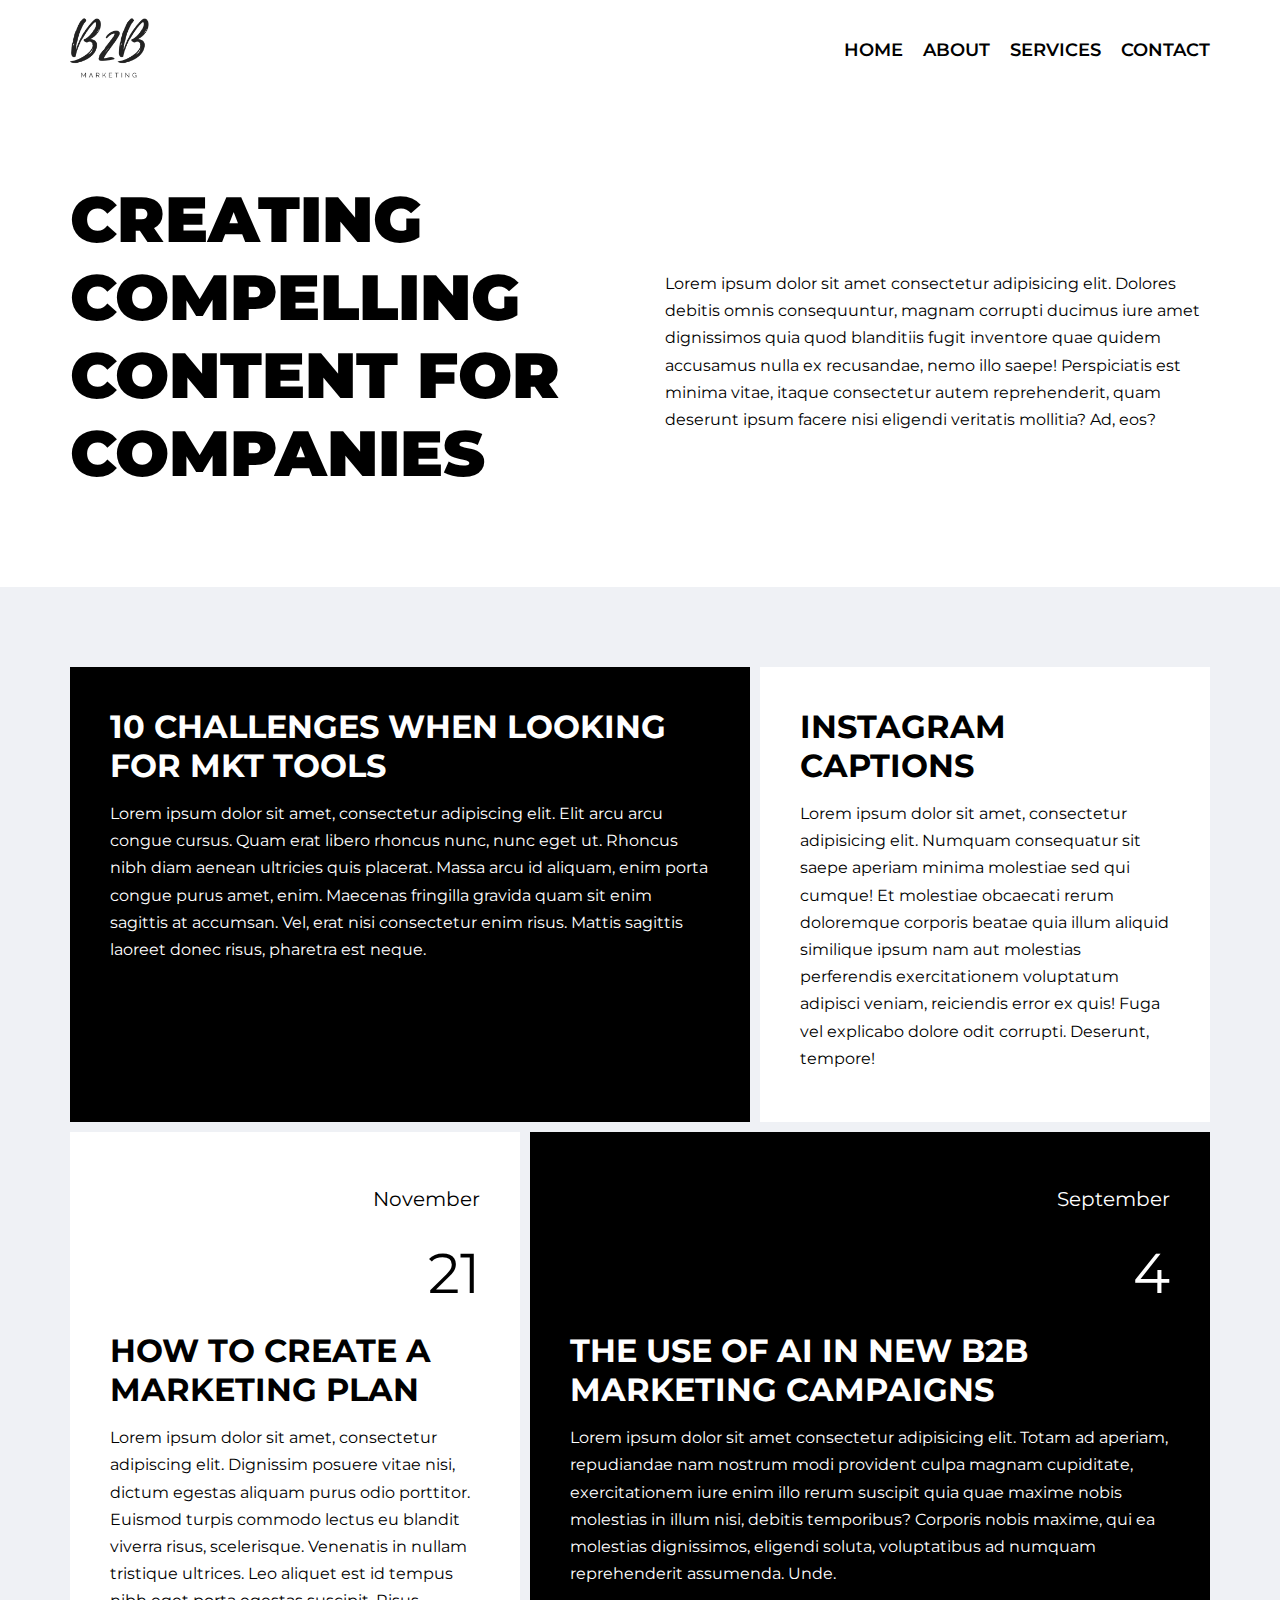
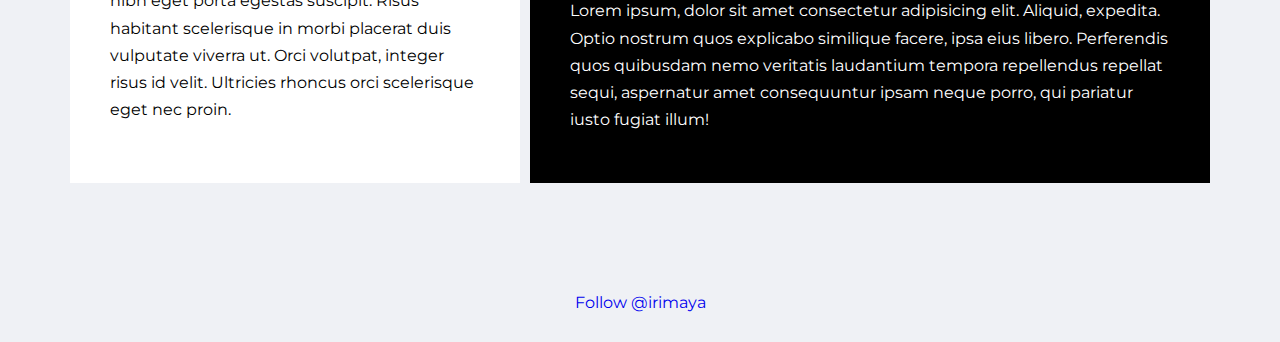
<file: index.html>
<!DOCTYPE html>
<html lang="en">
	<head>
		<meta charset="UTF-8" />
		<meta http-equiv="X-UA-Compatible" content="IE=edge" />
		<meta name="viewport" content="width=device-width, initial-scale=1.0" />
		<link rel="stylesheet" href="/css/style.css" />
		<link rel="stylesheet" media="screen and (max-width:768px)" href="/css/mobile.css" />
		<title>B2B Marketing | Welcome</title>
	</head>
	<body>
		<nav id="navbar">
			<div class="container">
				<div class="logo">
					<a href="index.html"><img src="/images/logo-black.png" alt="" /></a>
				</div>
				<ul>
					<li><a href="index.html">Home</a></li>
					<li><a href="about.html">About</a></li>
					<li><a href="services.html">Services</a></li>
					<li><a href="contact.html">Contact</a></li>
				</ul>
			</div>
		</nav>

		<section id="showcase">
			<div class="container">
				<div class="showcase-flex">
					<h1 class="display-1">Creating compelling content for companies</h1>
					<p>
						Lorem ipsum dolor sit amet consectetur adipisicing elit. Dolores debitis omnis consequuntur, magnam corrupti
						ducimus iure amet dignissimos quia quod blanditiis fugit inventore quae quidem accusamus nulla ex
						recusandae, nemo illo saepe! Perspiciatis est minima vitae, itaque consectetur autem reprehenderit, quam
						deserunt ipsum facere nisi eligendi veritatis mollitia? Ad, eos?
					</p>
				</div>
			</div>
		</section>

		<section id="features" class="bk-gray">
			<div class="container">
				<div class="wrapper">
					<div class="box box-1 bk-black">
						<h2 class="display-3">10 challenges when looking for mkt tools</h2>
						<p>
							Lorem ipsum dolor sit amet, consectetur adipiscing elit. Elit arcu arcu congue cursus. Quam erat libero
							rhoncus nunc, nunc eget ut. Rhoncus nibh diam aenean ultricies quis placerat. Massa arcu id aliquam, enim
							porta congue purus amet, enim. Maecenas fringilla gravida quam sit enim sagittis at accumsan. Vel, erat
							nisi consectetur enim risus. Mattis sagittis laoreet donec risus, pharetra est neque.
						</p>
					</div>
					<div class="box box-2 bk-white">
						<h2 class="display-3">Instagram captions</h2>
						<p>
							Lorem ipsum dolor sit amet, consectetur adipisicing elit. Numquam consequatur sit saepe aperiam minima
							molestiae sed qui cumque! Et molestiae obcaecati rerum doloremque corporis beatae quia illum aliquid
							similique ipsum nam aut molestias perferendis exercitationem voluptatum adipisci veniam, reiciendis error
							ex quis! Fuga vel explicabo dolore odit corrupti. Deserunt, tempore!
						</p>
					</div>
					<div class="box box-3 bk-white">
						<p class="large txt-right">November</p>
						<p class="display-2 txt-right">21</p>
						<h2 class="display-3">How to create a marketing plan</h2>
						<p>
							Lorem ipsum dolor sit amet, consectetur adipiscing elit. Dignissim posuere vitae nisi, dictum egestas
							aliquam purus odio porttitor. Euismod turpis commodo lectus eu blandit viverra risus, scelerisque.
							Venenatis in nullam tristique ultrices. Leo aliquet est id tempus nibh eget porta egestas suscipit. Risus
							habitant scelerisque in morbi placerat duis vulputate viverra ut. Orci volutpat, integer risus id velit.
							Ultricies rhoncus orci scelerisque eget nec proin.
						</p>
					</div>
					<div class="box box-4 bk-black">
						<p class="large txt-right">September</p>
						<p class="display-2 txt-right">4</p>
						<h2 class="display-3">The use of AI in new b2b marketing campaigns</h2>
						<p>
							Lorem ipsum dolor sit amet consectetur adipisicing elit. Totam ad aperiam, repudiandae nam nostrum modi
							provident culpa magnam cupiditate, exercitationem iure enim illo rerum suscipit quia quae maxime nobis
							molestias in illum nisi, debitis temporibus? Corporis nobis maxime, qui ea molestias dignissimos, eligendi
							soluta, voluptatibus ad numquam reprehenderit assumenda. Unde.
						</p>
						<p>
							Lorem ipsum, dolor sit amet consectetur adipisicing elit. Aliquid, expedita. Optio nostrum quos explicabo
							similique facere, ipsa eius libero. Perferendis quos quibusdam nemo veritatis laudantium tempora
							repellendus repellat sequi, aspernatur amet consequuntur ipsam neque porro, qui pariatur iusto fugiat
							illum!
						</p>
					</div>
				</div>
			</div>
		</section>

		<footer id="mainfooter" class="bk-gray">
			<a href="https://twitter.com/irimaya?ref_src=twsrc%5Etfw" class="twitter-follow-button" data-show-count="false"
				>Follow @irimaya</a
			>
			<script async src="https://platform.twitter.com/widgets.js" charset="utf-8"></script>
		</footer>
	</body>
</html>
</file>
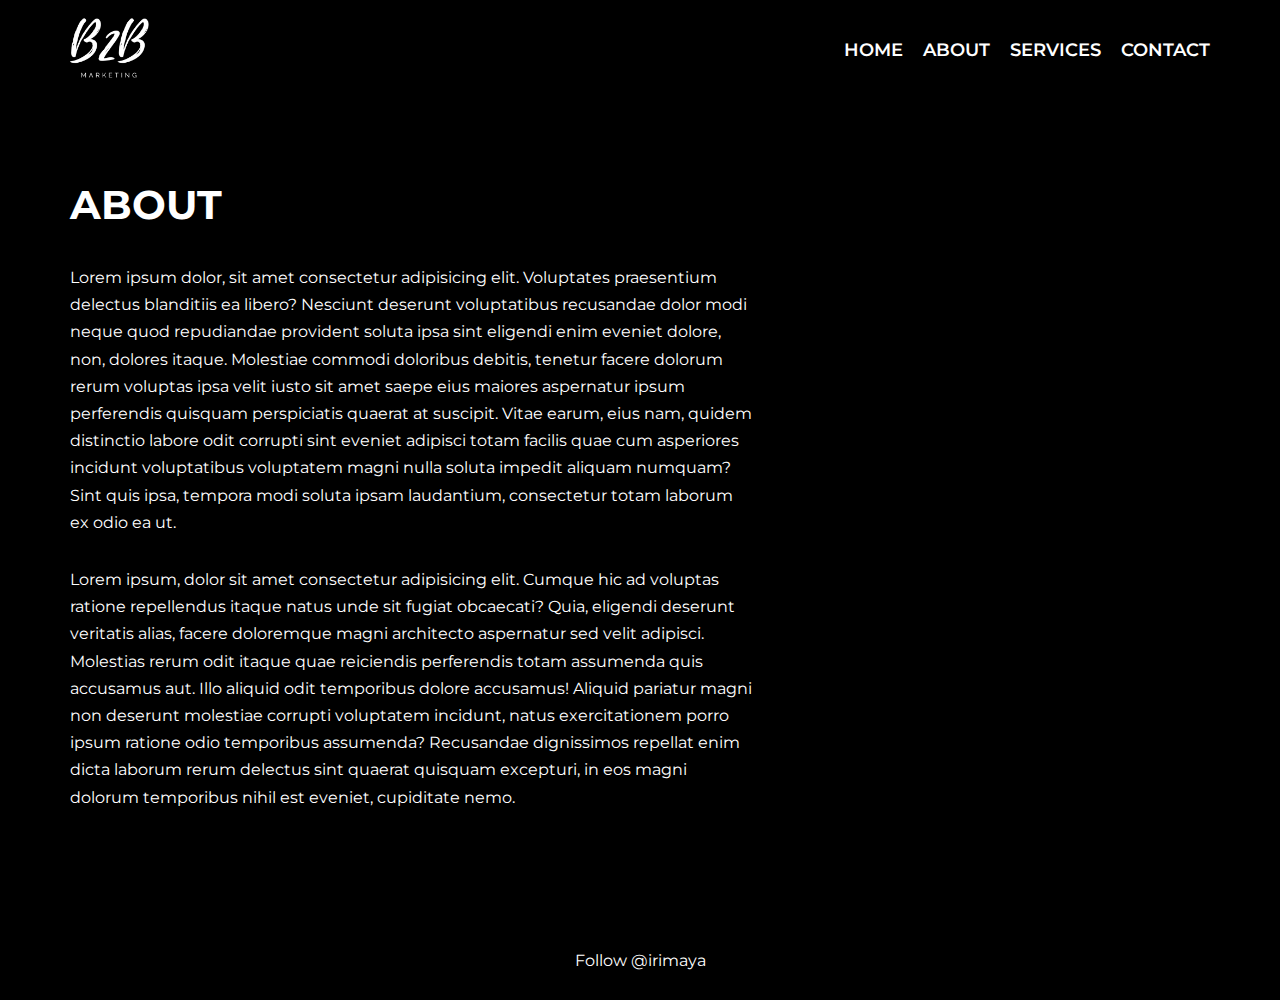
<file: about.html>
<!DOCTYPE html>
<html lang="en">
	<head>
		<meta charset="UTF-8" />
		<meta http-equiv="X-UA-Compatible" content="IE=edge" />
		<meta name="viewport" content="width=device-width, initial-scale=1.0" />
		<link rel="stylesheet" href="/css/style.css" />
		<link rel="stylesheet" media="screen and (max-width:768px)" href="/css/mobile.css" />
		<title>B2B Marketing | About</title>
	</head>
	<body>
		<nav id="navbar" class="bk-black">
			<div class="container">
				<div class="logo">
					<a href="index.html"><img src="/images/logo-white.png" alt="" /></a>
				</div>
				<ul>
					<li><a href="index.html">Home</a></li>
					<li><a href="about.html">About</a></li>
					<li><a href="services.html">Services</a></li>
					<li><a href="contact.html">Contact</a></li>
				</ul>
			</div>
		</nav>

		<section id="about" class="bk-black">
			<div class="container">
				<h1>About</h1>
				<p>
					Lorem ipsum dolor, sit amet consectetur adipisicing elit. Voluptates praesentium delectus blanditiis ea
					libero? Nesciunt deserunt voluptatibus recusandae dolor modi neque quod repudiandae provident soluta ipsa sint
					eligendi enim eveniet dolore, non, dolores itaque. Molestiae commodi doloribus debitis, tenetur facere dolorum
					rerum voluptas ipsa velit iusto sit amet saepe eius maiores aspernatur ipsum perferendis quisquam perspiciatis
					quaerat at suscipit. Vitae earum, eius nam, quidem distinctio labore odit corrupti sint eveniet adipisci totam
					facilis quae cum asperiores incidunt voluptatibus voluptatem magni nulla soluta impedit aliquam numquam? Sint
					quis ipsa, tempora modi soluta ipsam laudantium, consectetur totam laborum ex odio ea ut.
				</p>
				<p>
					Lorem ipsum, dolor sit amet consectetur adipisicing elit. Cumque hic ad voluptas ratione repellendus itaque
					natus unde sit fugiat obcaecati? Quia, eligendi deserunt veritatis alias, facere doloremque magni architecto
					aspernatur sed velit adipisci. Molestias rerum odit itaque quae reiciendis perferendis totam assumenda quis
					accusamus aut. Illo aliquid odit temporibus dolore accusamus! Aliquid pariatur magni non deserunt molestiae
					corrupti voluptatem incidunt, natus exercitationem porro ipsum ratione odio temporibus assumenda? Recusandae
					dignissimos repellat enim dicta laborum rerum delectus sint quaerat quisquam excepturi, in eos magni dolorum
					temporibus nihil est eveniet, cupiditate nemo.
				</p>
			</div>
		</section>

		<footer id="mainfooter" class="bk-black">
			<a href="https://twitter.com/irimaya?ref_src=twsrc%5Etfw" class="twitter-follow-button" data-show-count="false"
				>Follow @irimaya</a
			>
			<script async src="https://platform.twitter.com/widgets.js" charset="utf-8"></script>
		</footer>
	</body>
</html>
</file>
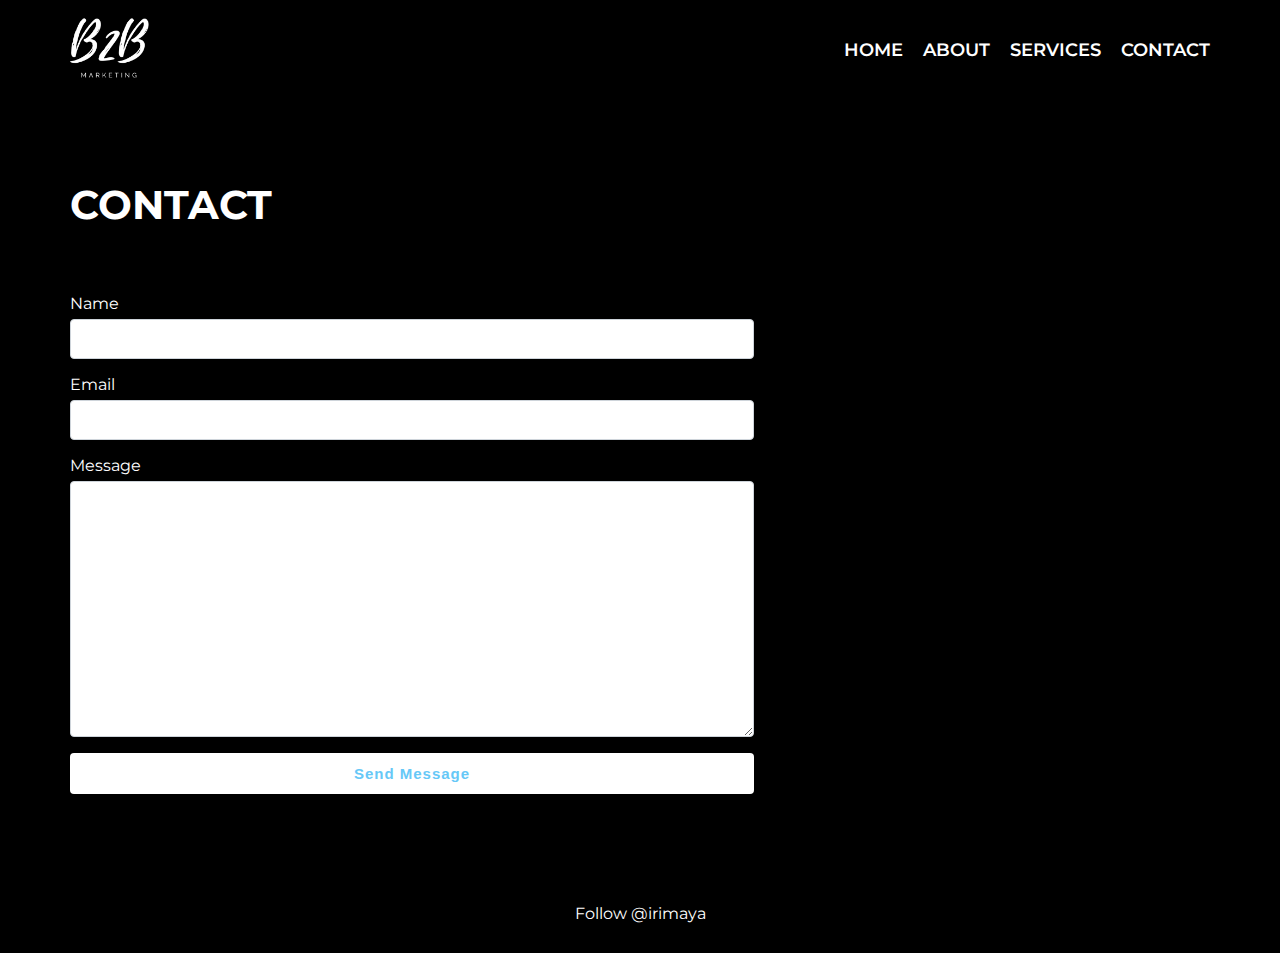
<file: contact.html>
<!DOCTYPE html>
<html lang="en">
	<head>
		<meta charset="UTF-8" />
		<meta http-equiv="X-UA-Compatible" content="IE=edge" />
		<meta name="viewport" content="width=device-width, initial-scale=1.0" />
		<link rel="stylesheet" href="/css/style.css" />
		<link rel="stylesheet" media="screen and (max-width:768px)" href="/css/mobile.css" />
		<title>B2B Marketing | Contact</title>
	</head>
	<body>
		<nav id="navbar" class="bk-black">
			<div class="container">
				<div class="logo">
					<a href="index.html"><img src="/images/logo-white.png" alt="" /></a>
				</div>
				<ul>
					<li><a href="index.html">Home</a></li>
					<li><a href="about.html">About</a></li>
					<li><a href="services.html">Services</a></li>
					<li><a href="contact.html">Contact</a></li>
				</ul>
			</div>
		</nav>

		<section id="contact" class="bk-black">
			<div class="container">
				<h1>Contact</h1>
				<form action="">
					<div class="form-group">
						<label for="name">Name</label>
						<input class="form-control" type="text" />
					</div>
					<div class="form-group">
						<label for="name">Email</label>
						<input class="form-control" type="email" />
					</div>
					<div class="form-group">
						<label for="name">Message</label>
						<textarea class="form-control" name="message" id="message" cols="30" rows="10"></textarea>
					</div>
					<button class="btn btn-light">Send Message</button>
				</form>
			</div>
		</section>

		<footer id="mainfooter" class="bk-black">
			<a href="https://twitter.com/irimaya?ref_src=twsrc%5Etfw" class="twitter-follow-button" data-show-count="false"
				>Follow @irimaya</a
			>
			<script async src="https://platform.twitter.com/widgets.js" charset="utf-8"></script>
		</footer>
	</body>
</html>
</file>
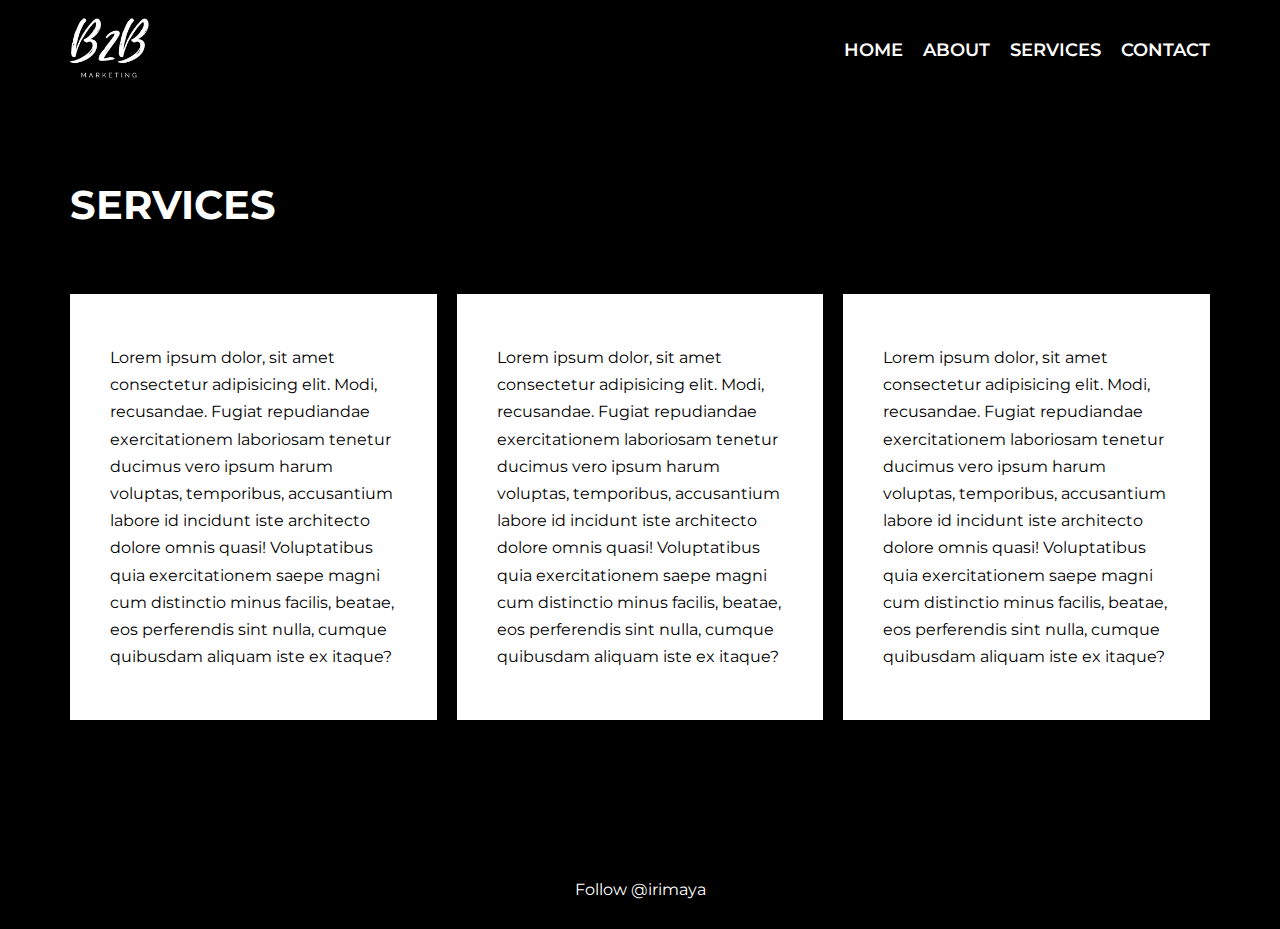
<file: services.html>
<!DOCTYPE html>
<html lang="en">
	<head>
		<meta charset="UTF-8" />
		<meta http-equiv="X-UA-Compatible" content="IE=edge" />
		<meta name="viewport" content="width=device-width, initial-scale=1.0" />
		<link rel="stylesheet" href="/css/style.css" />
		<link rel="stylesheet" media="screen and (max-width:768px)" href="/css/mobile.css" />
		<title>B2B Marketing | Services</title>
	</head>
	<body>
		<nav id="navbar" class="bk-black">
			<div class="container">
				<div class="logo">
					<a href="index.html"><img src="/images/logo-white.png" alt="" /></a>
				</div>
				<ul>
					<li><a href="index.html">Home</a></li>
					<li><a href="about.html">About</a></li>
					<li><a href="services.html">Services</a></li>
					<li><a href="contact.html">Contact</a></li>
				</ul>
			</div>
		</nav>

		<section id="services" class="bk-black">
			<div class="container">
				<h1>Services</h1>
				<div class="services-flex">
					<div class="services-flex-box">
						<p>
							Lorem ipsum dolor, sit amet consectetur adipisicing elit. Modi, recusandae. Fugiat repudiandae
							exercitationem laboriosam tenetur ducimus vero ipsum harum voluptas, temporibus, accusantium labore id
							incidunt iste architecto dolore omnis quasi! Voluptatibus quia exercitationem saepe magni cum distinctio
							minus facilis, beatae, eos perferendis sint nulla, cumque quibusdam aliquam iste ex itaque?
						</p>
					</div>
					<div class="services-flex-box">
						<p>
							Lorem ipsum dolor, sit amet consectetur adipisicing elit. Modi, recusandae. Fugiat repudiandae
							exercitationem laboriosam tenetur ducimus vero ipsum harum voluptas, temporibus, accusantium labore id
							incidunt iste architecto dolore omnis quasi! Voluptatibus quia exercitationem saepe magni cum distinctio
							minus facilis, beatae, eos perferendis sint nulla, cumque quibusdam aliquam iste ex itaque?
						</p>
					</div>
					<div class="services-flex-box">
						<p>
							Lorem ipsum dolor, sit amet consectetur adipisicing elit. Modi, recusandae. Fugiat repudiandae
							exercitationem laboriosam tenetur ducimus vero ipsum harum voluptas, temporibus, accusantium labore id
							incidunt iste architecto dolore omnis quasi! Voluptatibus quia exercitationem saepe magni cum distinctio
							minus facilis, beatae, eos perferendis sint nulla, cumque quibusdam aliquam iste ex itaque?
						</p>
					</div>
				</div>
			</div>
		</section>

		<footer id="mainfooter" class="bk-black">
			<a href="https://twitter.com/irimaya?ref_src=twsrc%5Etfw" class="twitter-follow-button" data-show-count="false"
				>Follow @irimaya</a
			>
			<script async src="https://platform.twitter.com/widgets.js" charset="utf-8"></script>
		</footer>
	</body>
</html>
</file>
<file: css/mobile.css>
/* Utility Classes */

.display-1 {
	font-size: 2.5rem;
}
.display-2 {
	font-size: 2rem;
}
.display-3 {
	font-size: 1.5rem;
}

/* Navbar */
#navbar {
	height: 100%;
	padding: 20px 0;
}

#navbar .logo img {
	margin-bottom: 20px;
}

#navbar .container {
	flex-direction: column;
}

/* Showcase */
#showcase {
	padding: 30px 0;
	text-align: center;
}

.showcase-flex {
	flex-direction: column;
}

.showcase-flex p {
	padding: 10px 0;
}

/* Features */
#features {
	padding: 30px 0;
}

.wrapper {
	/* display: grid; */
	grid-template-columns: repeat(1, 1fr);
}

.box-1,
.box-2,
.box-3,
.box-4 {
	grid-column: 1;
}

.box-1 {
	grid-row: 1;
}
.box-2 {
	grid-row: 2;
}
.box-3 {
	grid-row: 3;
}
.box-4 {
	grid-row: 4;
}

/* About */
#about {
	padding: 30px 0;
	text-align: center;
}

#about p {
	width: 100%;
}

/* Services */
#services {
	padding: 30px 0;
	text-align: center;
}

.services-flex {
	flex-direction: column;
	padding: 10px 0;
}

/* Contact */
#contact {
	padding: 30px 0;
}

#contact h1 {
	padding-bottom: 10px;
	text-align: center;
}

#contact form {
	width: 100%;
}
</file>
<file: css/style.css>
@import url('https://fonts.googleapis.com/css2?family=Montserrat:wght@100;200;300;400;500;600;700;800;900&display=swap');

/* Reset */
* {
	margin: 0;
	padding: 0;
	box-sizing: border-box;
}

/* Main Styling */
html,
body {
	font-family: 'Montserrat', sans-serif;
}

h1 {
	font-size: 2.5rem;
}
h2 {
	font-size: 2rem;
}
h3 {
	font-size: 1.75rem;
}
h4 {
	font-size: 1.5rem;
}
h5 {
	font-size: 1.25rem;
}
h6 {
	font-size: 1rem;
}

h1,
h2,
h3,
h4,
h5,
h6 {
	margin-bottom: 15px;
	text-transform: uppercase;
}

ul {
	list-style: none;
}

p {
	font-size: 1rem;
	margin: 10px 0;
	line-height: 1.7em;
}

a {
	text-decoration: none;
}

/* Utility Classes */
.container {
	max-width: 1200px;
	margin: 0 auto;
	padding: 0 30px;
}

.large {
	font-size: 20px;
}

.display-1 {
	font-size: 4rem;
	font-weight: 900;
}
.display-2 {
	font-size: 3.5rem;
}
.display-3 {
	font-size: 2rem;
}

.bk-gray {
	background: #EFF1F5;
}

.bk-black {
	background: #000;
	color: #fff;
}

.bk-white {
	background: #fff;
}

.bk-red {
	background: #e9475d;
	color: #fff;
}
.bk-blue {
	background: #66c8f7;
	color: #fff;
}

.bk-black a,
.bk-red a,
.bk-blue a {
	color: #fff !important;
}

.txt-right {
	text-align: right;
}

.btn {
	display: inline-block;
	font-size: 15px;
	padding: 12px 23px;
	cursor: pointer;
	font-weight: bold;
	letter-spacing: 1px;
	border-radius: 4px;
	width: 100%;
}

.btn-light {
	background: #fff;
	border: 0;
	color: #66c8f7;
}

form label {
	display: inline-block;
	margin-bottom: 6px;
}

form .form-group {
	margin-bottom: 16px;
}

form .form-control {
	display: block;
	width: 100%;
	padding: 7px 12px;
	font-size: 1rem;
	line-height: 1.5;
	color: #495057;
	background-color: #fff;
	border: 1px solid #ced4da;
	border-radius: 4px;
}

/* Navbar */
#navbar {
	height: 100px;
}

#navbar .logo img {
	height: 60px;
}

#navbar a {
	color: #000;
	text-transform: uppercase;
	text-decoration: none;
	font-size: 18px;
	font-weight: 600;
}

#navbar a:hover {
	color: #66c8f7;
}

#navbar .container {
	display: flex;
	justify-content: space-between;
	align-items: center;
	height: 100%;
}

#navbar ul {
	display: flex;
}

#navbar ul li {
	margin-left: 20px;
}

/* Showcase */
#showcase {
	padding: 80px 0;
}

.showcase-flex {
	display: flex;
}

.showcase-flex h1,
.showcase-flex p {
	flex: 1;
}

.showcase-flex h1 {
	text-transform: uppercase;
}

.showcase-flex p {
	padding-top: 80px;
	padding-left: 50px;
}

/* Features */
#features {
	padding: 80px 0;
}

.wrapper {
	display: grid;
	grid-template-columns: repeat(5, 1fr);
	gap: 10px;
}

.box {
	padding: 40px;
}

.box-1 {
	grid-column: 1/4;
	grid-row: 1;
}
.box-2 {
	grid-column: 4/6;
	grid-row: 1;
}
.box-3 {
	grid-column: 1/3;
	grid-row: 2/4;
}
.box-4 {
	grid-column: 3/6;
	grid-row: 2/4;
}

/* About */
#about {
	padding: 80px 0;
}

#about h1 {
	padding-bottom: 20px;
}

#about p {
	padding-bottom: 20px;
}

#about p {
	width: 60%;
}

/* Services */
#services {
	padding: 80px 0;
}

.services-flex {
	display: flex;
	gap: 20px;
	padding: 50px 0;
}

.services-flex-box {
	padding: 40px;
	background: #fff;
	color: #000;
}

/* Contact */
#contact {
	padding: 80px 0;
}

#contact h1 {
	padding-bottom: 50px;
}

#contact form {
	width: 60%;
}

/* Footer */
#mainfooter {
	text-align: center;
	padding: 30px;
}
</file>
